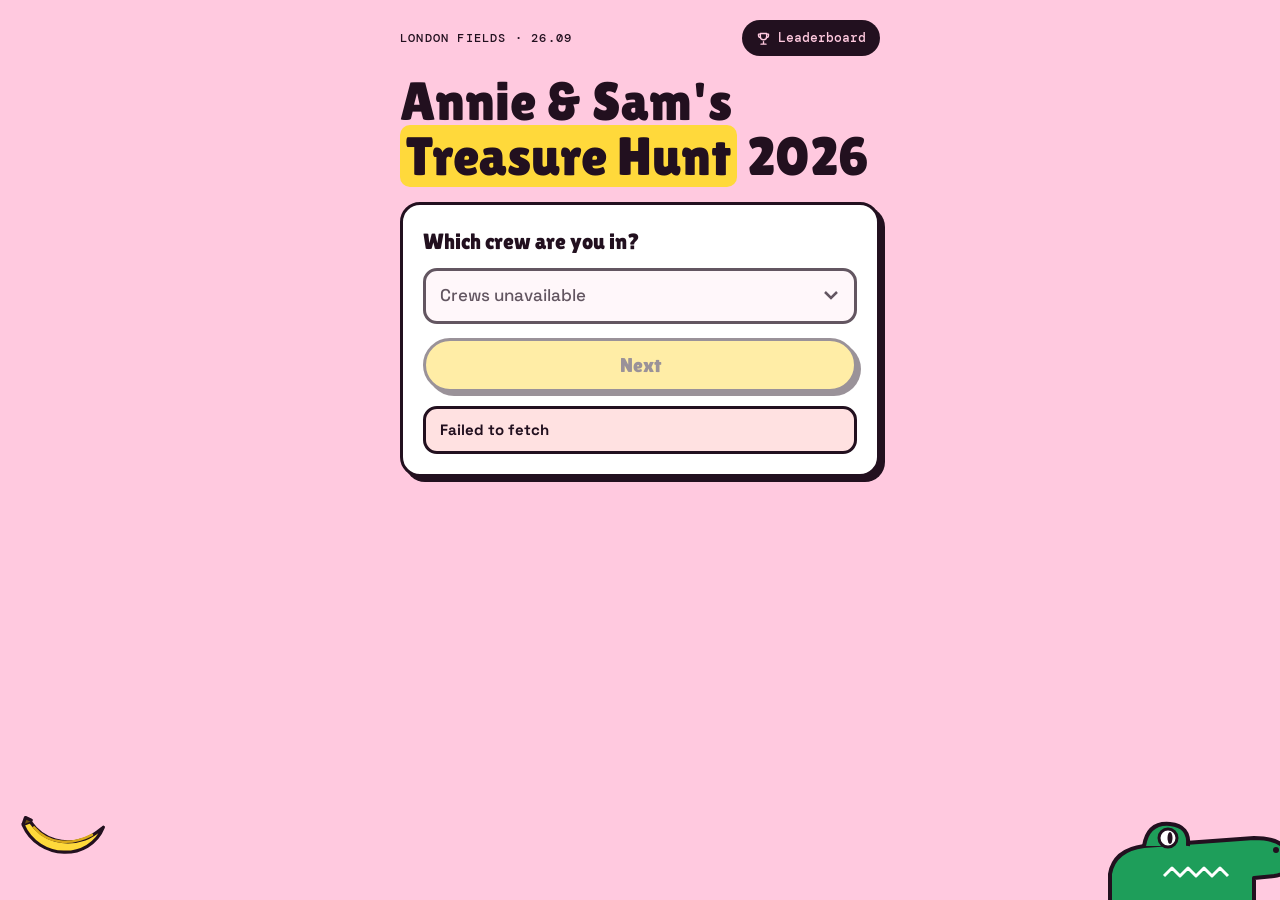
<file: docs/index.html>
<!doctype html>
<html lang="en">
<head>
<meta charset="utf-8">
<meta name="viewport" content="width=device-width, initial-scale=1, viewport-fit=cover">
<meta name="theme-color" content="#ffc9df">
<meta name="robots" content="noindex">
<link rel="preconnect" href="https://fonts.googleapis.com">
<link rel="preconnect" href="https://fonts.gstatic.com" crossorigin>
<link rel="stylesheet" href="https://fonts.googleapis.com/css2?family=Lilita+One&family=Space+Grotesk:wght@400;500;700&family=DM+Mono:wght@400;500&display=swap">
<link rel="stylesheet" href="assets/style.css?v=2">
<title>Annie &amp; Sam's Treasure Hunt 2026</title>
</head>
<body>
<div class="page">
<svg class="sticker banana" viewBox="0 0 150 108" fill="none" aria-hidden="true" style="left: 18px; bottom: 26px; transform: rotate(-12deg);"><path d="M14 18 C 26 78, 104 96, 136 48 C 128 52, 118 58, 104 60 C 72 64, 40 50, 26 16 Z" fill="#FFD93B" stroke="#22101F" stroke-width="5" stroke-linejoin="round"/><path d="M30 26 C 46 56, 80 66, 116 56" stroke="#D9A91A" stroke-width="4" stroke-linecap="round"/><path d="M14 18 L20 8 L28 14 L26 16" fill="#6B4E12" stroke="#22101F" stroke-width="5" stroke-linejoin="round"/></svg>
<svg class="sticker croc" viewBox="0 0 190 92" fill="none" aria-hidden="true"><path d="M6 92 L6 58 Q 10 34 40 30 L150 22 Q 184 22 186 44 Q 186 58 170 60 L150 62 L150 92 Z" fill="#1E9E5A" stroke="#22101F" stroke-width="4" stroke-linejoin="round"/><path d="M40 30 Q 44 6 66 8 Q 86 10 84 30" fill="#1E9E5A" stroke="#22101F" stroke-width="4"/><circle cx="64" cy="22" r="9" fill="#FFFFFF" stroke="#22101F" stroke-width="3"/><ellipse cx="66" cy="22" rx="2.5" ry="6" fill="#22101F"/><path d="M60 60 l8 -8 l8 8 l8 -8 l8 8 l8 -8 l8 8 l8 -8 l8 8" stroke="#FFFFFF" stroke-width="3" stroke-linejoin="round"/><circle cx="172" cy="34" r="3" fill="#22101F"/></svg>
<main class="wrap">
  <div class="topbar">
    <span class="brand">London Fields · 26.09</span>
    <a class="pill" href="leaderboard.html"><svg width="15" height="15" viewBox="0 0 24 24" fill="none" stroke="currentColor" stroke-width="2.2" stroke-linecap="round" stroke-linejoin="round" aria-hidden="true"><path d="M8 21h8M12 17v4M7 4h10v5a5 5 0 0 1-10 0z"/><path d="M17 5h3v2a3 3 0 0 1-3 3M7 5H4v2a3 3 0 0 0 3 3"/></svg>Leaderboard</a>
  </div>

  <h1 class="title">Annie &amp; Sam's <span class="hl">Treasure Hunt</span> 2026</h1>

  <!-- Step 1: pick a crew -->
  <section class="card" id="step-pick">
    <label class="field" for="team">Which crew are you in?
      <select id="team" disabled>
        <option value="">Loading crews…</option>
      </select>
    </label>
    <button class="btn" id="next" disabled>Next</button>
    <p class="notice bad" id="msg" role="status" aria-live="polite"></p>
  </section>

  <!-- Step 2: confirm + banana hat -->
  <section class="card hidden" id="step-confirm" aria-live="polite">
    <p class="dim" style="font-weight: 500;">You're joining</p>
    <h2 id="confirm-team" style="font-size: 32px;"></h2>
    <label class="check" for="hat">
      <input type="checkbox" id="hat">
      <span id="hat-label">Our captain is wearing the banana hat.</span>
    </label>
    <div class="btn-row">
      <button class="btn pink" id="start" disabled>Start hunting</button>
      <button class="btn secondary" id="back" type="button">Wrong crew, go back</button>
    </div>
    <p class="dim" id="switch-note" style="font-size: 14px;"></p>
    <p class="notice bad" id="msg2" role="status" aria-live="polite"></p>
  </section>
</main>
</div>

<script src="assets/config.js?v=2"></script>
<script src="assets/app.js?v=2"></script>
<script>
(async function () {
  const $ = function (id) { return document.getElementById(id); };
  const select = $('team');
  let captains = {};

  function show(node, text) { node.textContent = text || ''; }

  // Already on a crew: skip straight to the clue (or finish a pending scan).
  if (Hunt.getTeam()) {
    const code = Hunt.takePendingCode();
    location.replace(code ? 'checkin.html?c=' + encodeURIComponent(code) : 'hunt.html');
    return;
  }

  try {
    const data = await Hunt.get('teams');
    captains = data.captains || {};
    select.innerHTML = '';
    select.appendChild(Hunt.el('option', { value: '', text: 'Choose your crew' }));
    data.teams.forEach(function (t) { select.appendChild(Hunt.el('option', { value: t, text: t })); });
    select.disabled = false;
  } catch (e) {
    select.innerHTML = '<option value="">Crews unavailable</option>';
    show($('msg'), e.message);
  }

  select.addEventListener('change', function () { $('next').disabled = !select.value; });

  $('next').addEventListener('click', function () {
    const team = select.value;
    if (!team) return;
    $('confirm-team').textContent = team;
    const cap = captains[team];
    $('hat-label').textContent = cap ? cap + ' is wearing the banana hat.' : 'Our captain is wearing the banana hat.';
    $('hat').checked = false;
    $('start').disabled = true;
    const left = Hunt.switchesLeft();
    $('switch-note').textContent = left > 0
      ? 'Choose carefully. You can switch crews once.'
      : "You've used your one switch. This one's final.";
    $('step-pick').classList.add('hidden');
    $('step-confirm').classList.remove('hidden');
    $('hat').focus();
  });

  $('hat').addEventListener('change', function () { $('start').disabled = !$('hat').checked; });

  $('back').addEventListener('click', function () {
    $('step-confirm').classList.add('hidden');
    $('step-pick').classList.remove('hidden');
    show($('msg2'), '');
    select.focus();
  });

  $('start').addEventListener('click', async function () {
    const team = select.value;
    const btn = $('start');
    btn.disabled = true;
    btn.textContent = 'Starting…';
    show($('msg2'), '');
    try {
      await Hunt.post('join', { team: team });
      Hunt.setTeam(team);
      const code = Hunt.takePendingCode();
      location.replace(code ? 'checkin.html?c=' + encodeURIComponent(code) : 'hunt.html');
    } catch (e) {
      show($('msg2'), e.message);
      btn.disabled = !$('hat').checked;
      btn.textContent = 'Start hunting';
    }
  });
})();
</script>
</body>
</html>
</file>
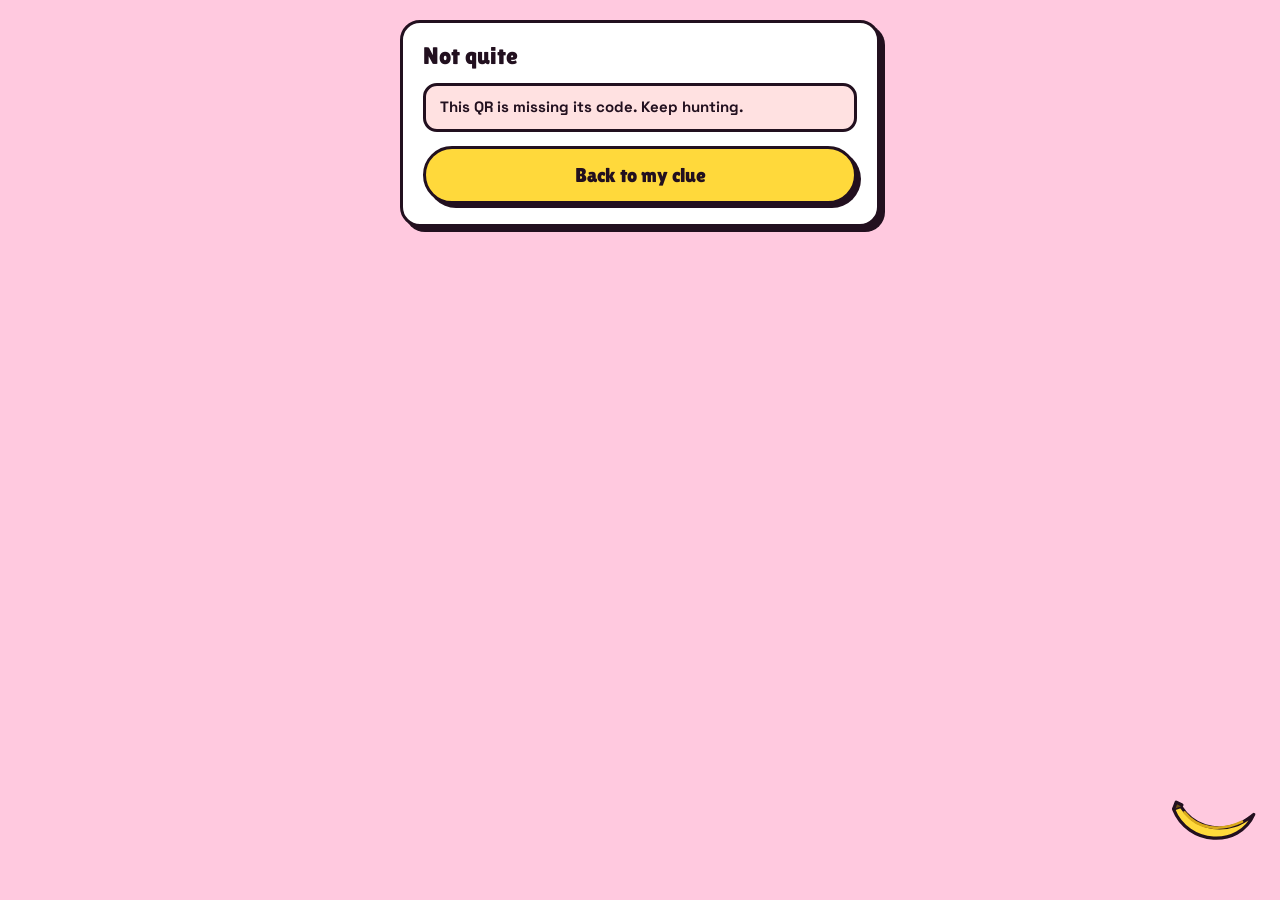
<file: docs/checkin.html>
<!doctype html>
<html lang="en">
<head>
<meta charset="utf-8">
<meta name="viewport" content="width=device-width, initial-scale=1, viewport-fit=cover">
<meta name="theme-color" content="#ffc9df">
<meta name="robots" content="noindex">
<link rel="preconnect" href="https://fonts.googleapis.com">
<link rel="preconnect" href="https://fonts.gstatic.com" crossorigin>
<link rel="stylesheet" href="https://fonts.googleapis.com/css2?family=Lilita+One&family=Space+Grotesk:wght@400;500;700&family=DM+Mono:wght@400;500&display=swap">
<link rel="stylesheet" href="assets/style.css?v=2">
<title>Checking in…</title>
</head>
<body>
<div class="page">
<svg class="sticker banana" viewBox="0 0 150 108" fill="none" aria-hidden="true" style="right: 16px; bottom: 40px; transform: rotate(-10deg);"><path d="M14 18 C 26 78, 104 96, 136 48 C 128 52, 118 58, 104 60 C 72 64, 40 50, 26 16 Z" fill="#FFD93B" stroke="#22101F" stroke-width="5" stroke-linejoin="round"/><path d="M30 26 C 46 56, 80 66, 116 56" stroke="#D9A91A" stroke-width="4" stroke-linecap="round"/><path d="M14 18 L20 8 L28 14 L26 16" fill="#6B4E12" stroke="#22101F" stroke-width="5" stroke-linejoin="round"/></svg>
<main class="wrap">
  <section class="card" id="card" aria-live="polite">
    <div class="waiting"><span class="spinner"></span><span>Checking your find…</span></div>
  </section>
</main>
</div>

<script src="assets/config.js?v=2"></script>
<script src="assets/app.js?v=2"></script>
<script>
(async function () {
  const code = new URLSearchParams(location.search).get('c') || '';
  const card = document.getElementById('card');
  const el = Hunt.el;

  function fail(text) {
    card.innerHTML = '';
    card.appendChild(el('h2', { text: 'Not quite' }));
    card.appendChild(el('p', { class: 'notice bad', text: text }));
    card.appendChild(el('a', { class: 'btn', href: 'hunt.html', text: 'Back to my clue' }));
  }

  if (!code) return fail('This QR is missing its code. Keep hunting.');

  // No crew on this phone yet: remember the scan, join first, then come back.
  if (!Hunt.getTeam()) {
    Hunt.setPendingCode(code);
    location.replace('index.html');
    return;
  }

  try {
    const s = await Hunt.post('checkin', { team: Hunt.getTeam(), code: code });
    Hunt.setFlash(s.message || 'Checked in.', 'ok');
    location.replace('hunt.html');
  } catch (e) {
    fail(e.message);
  }
})();
</script>
</body>
</html>
</file>
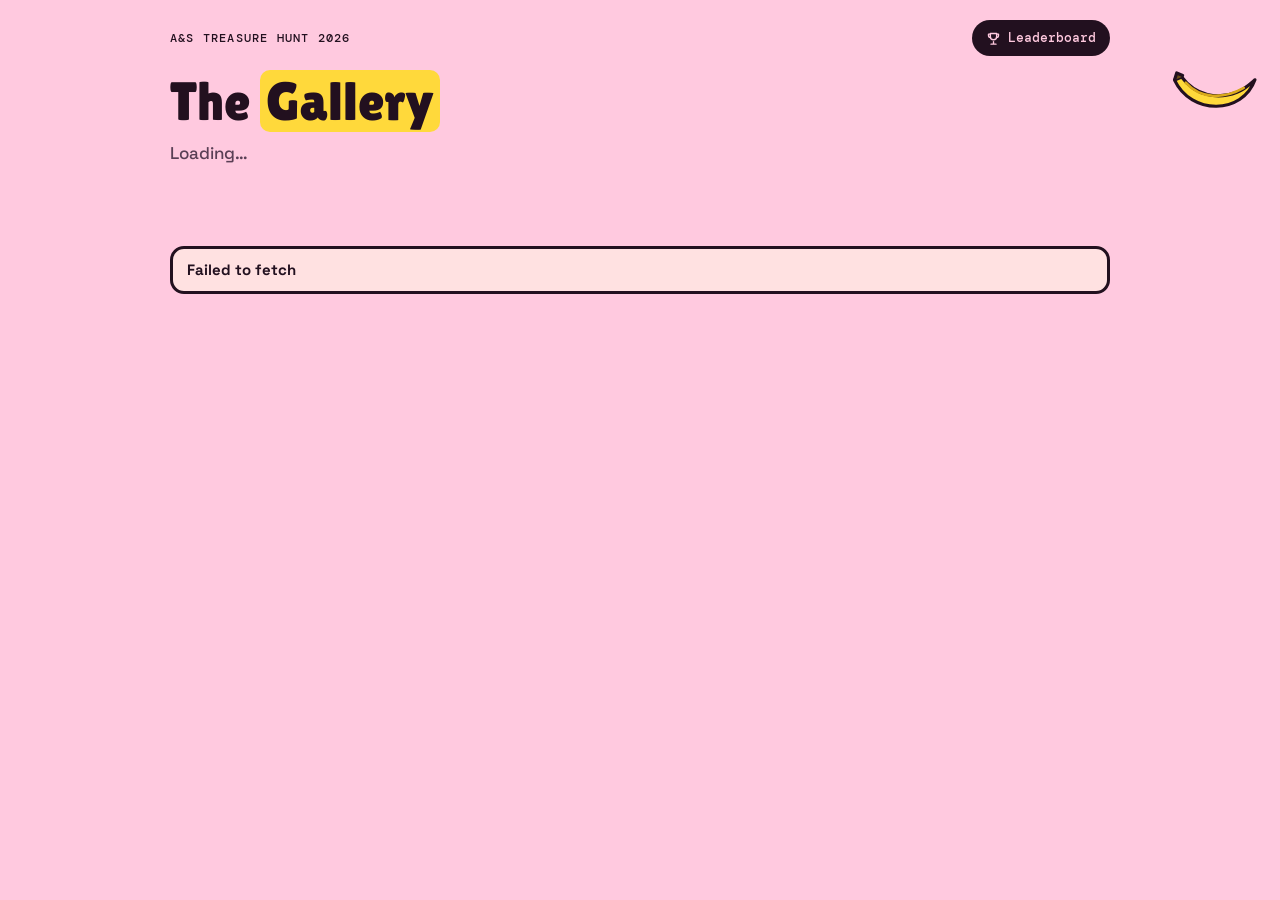
<file: docs/gallery.html>
<!doctype html>
<html lang="en">
<head>
<meta charset="utf-8">
<meta name="viewport" content="width=device-width, initial-scale=1, viewport-fit=cover">
<meta name="theme-color" content="#ffc9df">
<meta name="robots" content="noindex">
<link rel="preconnect" href="https://fonts.googleapis.com">
<link rel="preconnect" href="https://fonts.gstatic.com" crossorigin>
<link rel="stylesheet" href="https://fonts.googleapis.com/css2?family=Lilita+One&family=Space+Grotesk:wght@400;500;700&family=DM+Mono:wght@400;500&display=swap">
<link rel="stylesheet" href="assets/style.css?v=2">
<title>Treasure Hunt Gallery</title>
<style>
  .chips { display: flex; gap: 8px; overflow-x: auto; padding: 2px 2px 8px; scrollbar-width: none; }
  .chip { flex: 0 0 auto; font: inherit; font-size: 14px; font-weight: 700; color: var(--ink); background: #fff;
    border: var(--line); border-radius: 999px; padding: 8px 14px; min-height: 40px; cursor: pointer; white-space: nowrap; }
  .chip[aria-pressed="true"] { background: var(--ink); color: var(--bg); }
  .grid { list-style: none; margin: 0; padding: 0; display: grid; grid-template-columns: repeat(2, minmax(0, 1fr)); gap: 14px; }
  @media (min-width: 700px) { .wrap.wide { max-width: 980px; } .grid { grid-template-columns: repeat(4, minmax(0, 1fr)); } }
  .tile { background: #fff; border: var(--line); border-radius: 16px; box-shadow: var(--shadow-sm); padding: 8px; display: flex; flex-direction: column; gap: 6px; }
  .tile button.media { position: relative; display: block; width: 100%; padding: 0; border: 2px solid var(--ink); border-radius: 10px; overflow: hidden; cursor: pointer;
    aspect-ratio: 1 / 1; background: repeating-linear-gradient(45deg, #fff4f9 0 10px, #ffe3ef 10px 20px); }
  .tile img { width: 100%; height: 100%; object-fit: cover; display: block; }
  .play { position: absolute; inset: 0; margin: auto; width: 52px; height: 52px; border-radius: 50%; background: var(--pink); border: var(--line);
    display: flex; align-items: center; justify-content: center; }
  .tile .meta { display: flex; flex-direction: column; gap: 0; padding: 0 2px 2px; }
  .tile .meta strong { font-family: var(--display); font-weight: 400; font-size: 16px; line-height: 1.15; }
  .tile .meta span { font-size: 12px; color: var(--ink-soft); font-weight: 500; }
  .tag { align-self: flex-start; font-family: var(--mono); font-size: 11px; background: var(--banana); border: 2px solid var(--ink); border-radius: 999px; padding: 1px 8px; }
  dialog { border: var(--line); border-radius: 18px; box-shadow: var(--shadow); padding: 12px; width: min(92vw, 720px); background: #fff; color: var(--ink); }
  dialog::backdrop { background: rgba(34, 16, 31, 0.7); }
  dialog .frame { width: 100%; aspect-ratio: 9 / 16; max-height: 72vh; border: 2px solid var(--ink); border-radius: 10px; display: block; background: #000; }
  dialog img.frame { aspect-ratio: auto; object-fit: contain; background: #fff4f9; }
  dialog .bar-top { display: flex; justify-content: space-between; align-items: center; gap: 10px; margin-bottom: 10px; }
  dialog .bar-top strong { font-family: var(--display); font-weight: 400; font-size: 20px; }
  .close { font: inherit; font-weight: 700; background: #fff; border: var(--line); border-radius: 999px; padding: 6px 14px; min-height: 40px; cursor: pointer; }
</style>
</head>
<body>
<div class="page">
<svg class="sticker banana" viewBox="0 0 150 108" fill="none" aria-hidden="true" style="right: 14px; top: 58px; transform: rotate(-14deg);"><path d="M14 18 C 26 78, 104 96, 136 48 C 128 52, 118 58, 104 60 C 72 64, 40 50, 26 16 Z" fill="#FFD93B" stroke="#22101F" stroke-width="5" stroke-linejoin="round"/><path d="M30 26 C 46 56, 80 66, 116 56" stroke="#D9A91A" stroke-width="4" stroke-linecap="round"/><path d="M14 18 L20 8 L28 14 L26 16" fill="#6B4E12" stroke="#22101F" stroke-width="5" stroke-linejoin="round"/></svg>
<main class="wrap wide">
  <div class="topbar">
    <span class="brand">A&amp;S Treasure Hunt 2026</span>
    <a class="pill" href="leaderboard.html"><svg width="15" height="15" viewBox="0 0 24 24" fill="none" stroke="currentColor" stroke-width="2.2" stroke-linecap="round" stroke-linejoin="round" aria-hidden="true"><path d="M8 21h8M12 17v4M7 4h10v5a5 5 0 0 1-10 0z"/><path d="M17 5h3v2a3 3 0 0 1-3 3M7 5H4v2a3 3 0 0 0 3 3"/></svg>Leaderboard</a>
  </div>

  <h1 class="title">The <span class="hl">Gallery</span></h1>
  <p class="dim" id="count" style="margin: -6px 0 0; font-weight: 500;">Loading…</p>

  <div class="chips" id="chips" role="group" aria-label="Filter"></div>

  <ul class="grid" id="grid" aria-live="polite"></ul>
  <p class="notice bad" id="msg" role="status"></p>
</main>
</div>

<dialog id="viewer" aria-labelledby="viewer-title">
  <div class="bar-top">
    <strong id="viewer-title"></strong>
    <button class="close" id="close" type="button">Close</button>
  </div>
  <div id="viewer-body"></div>
</dialog>

<script src="assets/config.js?v=2"></script>
<script src="assets/app.js?v=2"></script>
<script>
(function () {
  const $ = function (id) { return document.getElementById(id); };
  const el = Hunt.el;
  let items = [];
  let filter = 'All';
  let timer = null;

  const thumb = function (id, w) { return 'https://drive.google.com/thumbnail?id=' + encodeURIComponent(id) + '&sz=w' + (w || 600); };
  const preview = function (id) { return 'https://drive.google.com/file/d/' + encodeURIComponent(id) + '/preview'; };
  const timeOf = function (iso) { return iso ? new Date(iso).toLocaleTimeString([], { hour: '2-digit', minute: '2-digit' }) : ''; };

  function renderChips() {
    const teams = Array.from(new Set(items.map(function (i) { return i.team; }))).sort();
    const options = ['All', 'Crew selfies', 'Videos', 'Photos'].concat(teams);
    if (options.indexOf(filter) === -1) filter = 'All';
    const chips = $('chips');
    chips.innerHTML = '';
    options.forEach(function (o) {
      chips.appendChild(el('button', { class: 'chip', type: 'button', 'aria-pressed': String(o === filter), text: o,
        onclick: function () { filter = o; renderChips(); renderGrid(); } }));
    });
  }

  function visible() {
    return items.filter(function (i) {
      if (filter === 'All') return true;
      if (filter === 'Crew selfies') return i.kind === 'selfie';
      if (filter === 'Videos') return i.kind === 'video';
      if (filter === 'Photos') return i.kind === 'photo';
      return i.team === filter;
    });
  }

  function renderGrid() {
    const list = visible();
    $('count').textContent = items.length
      ? items.length + (items.length === 1 ? ' upload' : ' uploads') + ' so far. Updates by itself.'
      : 'Nothing yet. Photos and videos appear here as crews send them.';
    const grid = $('grid');
    grid.innerHTML = '';
    list.forEach(function (i) {
      const img = el('img', { src: thumb(i.id), alt: i.label + ' by ' + i.team, loading: 'lazy' });
      img.addEventListener('error', function () { img.remove(); });
      const kids = [img];
      if (i.kind === 'video') {
        kids.push(el('span', { class: 'play', 'aria-hidden': 'true' }, [svgPlay()]));
      }
      grid.appendChild(el('li', { class: 'tile' }, [
        el('button', { class: 'media', type: 'button', 'aria-label': 'Open ' + i.label + ' by ' + i.team, onclick: function () { open(i); } }, kids),
        el('div', { class: 'meta' }, [el('strong', { text: i.team }), el('span', { text: i.label + ' · ' + timeOf(i.time) })]),
        i.kind === 'selfie' ? el('span', { class: 'tag', text: 'FINISH' }) : null
      ]));
    });
  }

  function svgPlay() {
    const ns = 'http://www.w3.org/2000/svg';
    const svg = document.createElementNS(ns, 'svg');
    svg.setAttribute('width', '20'); svg.setAttribute('height', '20'); svg.setAttribute('viewBox', '0 0 20 20');
    const p = document.createElementNS(ns, 'path');
    p.setAttribute('d', 'M6 3 L17 10 L6 17 Z'); p.setAttribute('fill', '#22101F');
    svg.appendChild(p);
    return svg;
  }

  function open(i) {
    $('viewer-title').textContent = i.team + ' · ' + i.label;
    const body = $('viewer-body');
    body.innerHTML = '';
    if (i.kind === 'video') {
      body.appendChild(el('iframe', { class: 'frame', src: preview(i.id), allow: 'autoplay; fullscreen', allowfullscreen: true, title: i.label + ' by ' + i.team }));
    } else {
      body.appendChild(el('img', { class: 'frame', src: thumb(i.id, 1600), alt: i.label + ' by ' + i.team }));
    }
    $('viewer').showModal();
  }

  $('close').addEventListener('click', function () { $('viewer').close(); });
  $('viewer').addEventListener('close', function () { $('viewer-body').innerHTML = ''; });
  $('viewer').addEventListener('click', function (e) { if (e.target === $('viewer')) $('viewer').close(); });

  async function load() {
    try {
      const d = await Hunt.get('gallery');
      $('msg').textContent = '';
      const changed = JSON.stringify(d.items) !== JSON.stringify(items);
      items = d.items;
      if (changed) { renderChips(); renderGrid(); }
    } catch (e) {
      $('msg').textContent = e.message;
    }
    clearTimeout(timer);
    timer = setTimeout(load, 30000);
  }

  document.addEventListener('visibilitychange', function () { if (!document.hidden) load(); });
  load();
})();
</script>
</body>
</html>
</file>
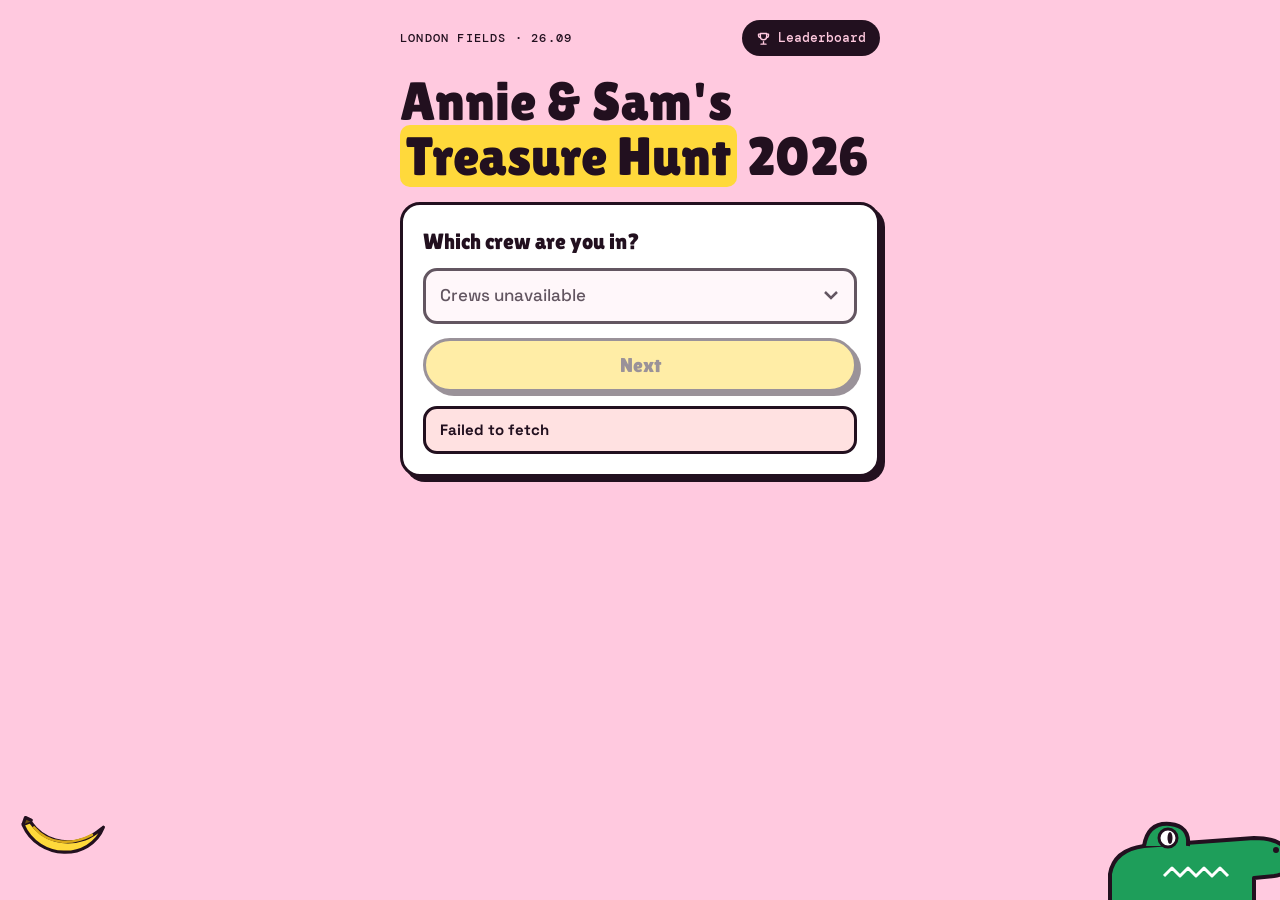
<file: docs/hunt.html>
<!doctype html>
<html lang="en">
<head>
<meta charset="utf-8">
<meta name="viewport" content="width=device-width, initial-scale=1, viewport-fit=cover">
<meta name="theme-color" content="#ffc9df">
<meta name="robots" content="noindex">
<link rel="preconnect" href="https://fonts.googleapis.com">
<link rel="preconnect" href="https://fonts.gstatic.com" crossorigin>
<link rel="stylesheet" href="https://fonts.googleapis.com/css2?family=Lilita+One&family=Space+Grotesk:wght@400;500;700&family=DM+Mono:wght@400;500&display=swap">
<link rel="stylesheet" href="assets/style.css?v=2">
<title>Your clue</title>
</head>
<body>
<div class="page">
<svg class="sticker banana" viewBox="0 0 150 108" fill="none" aria-hidden="true" style="right: -20px; bottom: 30px; transform: rotate(24deg);"><path d="M14 18 C 26 78, 104 96, 136 48 C 128 52, 118 58, 104 60 C 72 64, 40 50, 26 16 Z" fill="#FFD93B" stroke="#22101F" stroke-width="5" stroke-linejoin="round"/><path d="M30 26 C 46 56, 80 66, 116 56" stroke="#D9A91A" stroke-width="4" stroke-linecap="round"/><path d="M14 18 L20 8 L28 14 L26 16" fill="#6B4E12" stroke="#22101F" stroke-width="5" stroke-linejoin="round"/></svg>
<main class="wrap">
  <div class="topbar">
    <span class="brand">A&amp;S Treasure Hunt 2026</span>
    <a class="pill" href="leaderboard.html"><svg width="15" height="15" viewBox="0 0 24 24" fill="none" stroke="currentColor" stroke-width="2.2" stroke-linecap="round" stroke-linejoin="round" aria-hidden="true"><path d="M8 21h8M12 17v4M7 4h10v5a5 5 0 0 1-10 0z"/><path d="M17 5h3v2a3 3 0 0 1-3 3M7 5H4v2a3 3 0 0 0 3 3"/></svg>Leaderboard</a>
  </div>

  <div class="team-line">
    <span class="team" id="team-name"></span>
    <span class="pill" id="count"></span>
  </div>
  <div class="dots" id="dots" role="img"></div>

  <p class="notice" id="flash" role="status" aria-live="polite"></p>

  <div id="view" aria-live="polite" style="display: flex; flex-direction: column; gap: 18px;">
    <section class="card"><div class="waiting"><span class="spinner"></span><span>Loading your clue…</span></div></section>
  </div>

  <button class="footer-link hidden" id="switch" type="button">Wrong crew? Switch (once only)</button>
</main>
</div>

<script src="assets/config.js?v=2"></script>
<script src="assets/app.js?v=2"></script>
<script>
(function () {
  const team = Hunt.getTeam();
  if (!team) { location.replace('index.html'); return; }

  const $ = function (id) { return document.getElementById(id); };
  const el = Hunt.el;
  const view = $('view');
  const flash = $('flash');
  let state = null;
  let timer = null;
  let busy = false;
  let lastKey = '';

  $('team-name').textContent = team;
  if (Hunt.switchesLeft() > 0) $('switch').classList.remove('hidden');

  const f = Hunt.takeFlash();
  if (f) showFlash(f.msg, f.kind);

  function showFlash(text, kind) {
    flash.textContent = text || '';
    flash.className = 'notice ' + (kind || 'ok');
  }

  function schedule() {
    clearTimeout(timer);
    if (state && state.finished) return;
    const pending = state && state.status === 'Pending';
    timer = setTimeout(refresh, pending ? Hunt.cfg.POLL_PENDING_MS : Hunt.cfg.POLL_IDLE_MS);
  }

  async function refresh() {
    if (document.hidden) { schedule(); return; }
    try {
      const s = await Hunt.get('state', { team: team });
      if (s.status === 'Waiting') {
        await Hunt.post('join', { team: team });
        return refresh();
      }
      if (state && state.status === 'Pending' && s.index !== state.index) showFlash('Approved. Here is your next clue.', 'ok');
      if (state && !state.finished && s.finished) showFlash('Selfie approved. You are officially home.', 'ok');
      state = s;
      render();
    } catch (e) {
      if (!state) {
        view.innerHTML = '';
        view.appendChild(el('section', { class: 'card' }, [el('p', { class: 'notice bad', text: e.message })]));
      } else {
        showFlash('Connection wobble. Retrying…', 'bad');
      }
    }
    schedule();
  }

  function render() {
    const s = state;
    Hunt.renderDots($('dots'), s.index, s.total, s.finished || !!s.finishedAt);
    $('count').textContent = s.finished ? 'FINISHED' : 'STOP ' + (s.index + 1) + '/' + s.total;

    const key = [s.index, s.status, s.finished, s.rejectionNote || '', s.selfieUrl || ''].join('|');
    if (key === lastKey || busy) return;
    const isNew = lastKey !== '';
    lastKey = key;
    view.innerHTML = '';

    // Finish line: finished, or selfie sent and waiting / rejected. No switching after this.
    if (s.finished || s.finishedAt) { $('switch').classList.add('hidden'); renderFinish(s, isNew); return; }

    const stop = s.stop;
    const card = el('section', { class: 'card' + (isNew ? ' reveal' : '') });
    view.appendChild(card);
    card.appendChild(el('h2', { text: stop.isFinal ? 'Last stop' : 'Your clue' }));
    card.appendChild(el('p', { class: 'clue', text: stop.clue }));

    if (stop.needsScan) card.appendChild(el('p', { class: 'dim', style: 'font-weight: 500;', text: 'Found it? Open your camera and scan the QR.' }));

    if (stop.task) {
      const t = el('div', { class: 'task' });
      if (stop.type === 'end') t.appendChild(el('strong', { text: 'Final task' }));
      t.appendChild(document.createTextNode(stop.task));
      card.appendChild(t);
    }

    if (s.status === 'Pending') {
      card.appendChild(el('div', { class: 'waiting' }, [el('span', { class: 'spinner' }),
        el('span', { text: 'Sent. Waiting for the judges. Your next clue appears here the moment it is approved.' })]));
      return;
    }
    if (s.status === 'Rejected') {
      card.appendChild(el('p', { class: 'notice bad', text: s.rejectionNote ? 'Rejected: ' + s.rejectionNote : 'Rejected. The judges want another go.' }));
    }
    if (stop.canUpload) card.appendChild(uploadWidget(stop.type));
  }

  function renderFinish(s, isNew) {
    const polaroid = el('div', { class: 'polaroid' + (isNew ? ' reveal' : '') });
    if (s.selfieUrl) {
      const img = el('img', { class: 'photo', src: s.selfieUrl, alt: team + ' crew selfie' });
      img.addEventListener('error', function () { img.removeAttribute('src'); });
      polaroid.appendChild(img);
    } else {
      polaroid.appendChild(el('div', { class: 'photo', role: 'img', 'aria-label': 'Crew selfie' }));
    }
    polaroid.appendChild(el('div', { class: 'caption' }, [el('strong', { text: team }), el('span', { text: 'The Perseverance' })]));
    view.appendChild(polaroid);

    view.appendChild(el('div', { class: 'stats' }, [
      el('div', { class: 'stat' }, [el('span', { class: 'label', text: 'Place' }), el('span', { class: 'big', text: s.place ? Hunt.ordinal(s.place) : '–' })]),
      el('div', { class: 'stat' }, [el('span', { class: 'label', text: 'Clock stopped' }), el('span', { class: 'time', text: Hunt.fmtClock(s.elapsedMs) })])
    ]));

    if (s.finished) {
      view.appendChild(el('p', { class: 'notice ok', text: s.place === 1 ? 'First crew home. Drinks are on the losers.' : 'Crew home. Get to the bar.' }));
      return;
    }
    if (s.status === 'Rejected') {
      const card = el('section', { class: 'card' });
      card.appendChild(el('p', { class: 'notice bad', text: (s.rejectionNote ? 'Retake: ' + s.rejectionNote : 'Retake needed.') + ' Your time stands.' }));
      card.appendChild(uploadWidget('end'));
      view.appendChild(card);
      return;
    }
    view.appendChild(el('p', { class: 'notice soft' }, [el('span', { class: 'waiting' }, [el('span', { class: 'spinner' }), el('span', { text: 'Judges are checking your selfie. Get to the bar.' })])]));
  }

  function uploadWidget(type) {
    const box = el('div', { class: 'btn-row' });
    const status = el('p', { class: 'notice', role: 'status' });
    const isVideo = type === 'video';
    const accept = isVideo ? 'video/*' : 'image/*';
    const primary = type === 'end' ? 'Take crew selfie' : (isVideo ? 'Record video' : 'Take photo');
    const note = type === 'end' ? null : (isVideo ? 'Film it and send it here. Keep it under 30 seconds.' : 'Snap it and send it here.');

    function picker(label, capture, cls) {
      const input = el('input', { type: 'file', accept: accept, capture: capture || false, class: 'visually-hidden', 'aria-hidden': 'true', tabindex: '-1' });
      const btn = el('button', { class: cls, type: 'button', text: label, onclick: function () { input.click(); } });
      input.addEventListener('change', function () { if (input.files && input.files[0]) send(input.files[0]); input.value = ''; });
      box.appendChild(btn);
      box.appendChild(input);
    }

    async function send(file) {
      busy = true;
      box.querySelectorAll('button').forEach(function (b) { b.disabled = true; });
      status.className = 'notice';
      status.textContent = 'Uploading… keep this page open.';
      try {
        const payload = await Hunt.prepareUpload(file, isVideo ? 'video' : 'photo');
        const s = await Hunt.post('upload', Object.assign({ team: team }, payload));
        busy = false;
        if (s.message) showFlash(s.message, 'ok');
        state = s;
        lastKey = '';
        render();
        schedule();
      } catch (e) {
        busy = false;
        status.className = 'notice bad';
        status.textContent = e.message;
        box.querySelectorAll('button').forEach(function (b) { b.disabled = false; });
      }
    }

    if (note) box.appendChild(el('p', { class: 'dim', style: 'font-size: 14px;', text: note }));
    picker(primary, type === 'end' ? 'user' : 'environment', 'btn pink');
    picker('Choose from library', null, 'btn secondary');
    box.appendChild(status);
    return box;
  }

  $('switch').addEventListener('click', function () {
    if (confirm('Switch crews? You can only do this once. ' + team + ' keeps its progress.')) {
      Hunt.useSwitch();
      Hunt.clearTeam();
      location.replace('index.html');
    }
  });

  document.addEventListener('visibilitychange', function () { if (!document.hidden) refresh(); });
  refresh();
})();
</script>
</body>
</html>
</file>
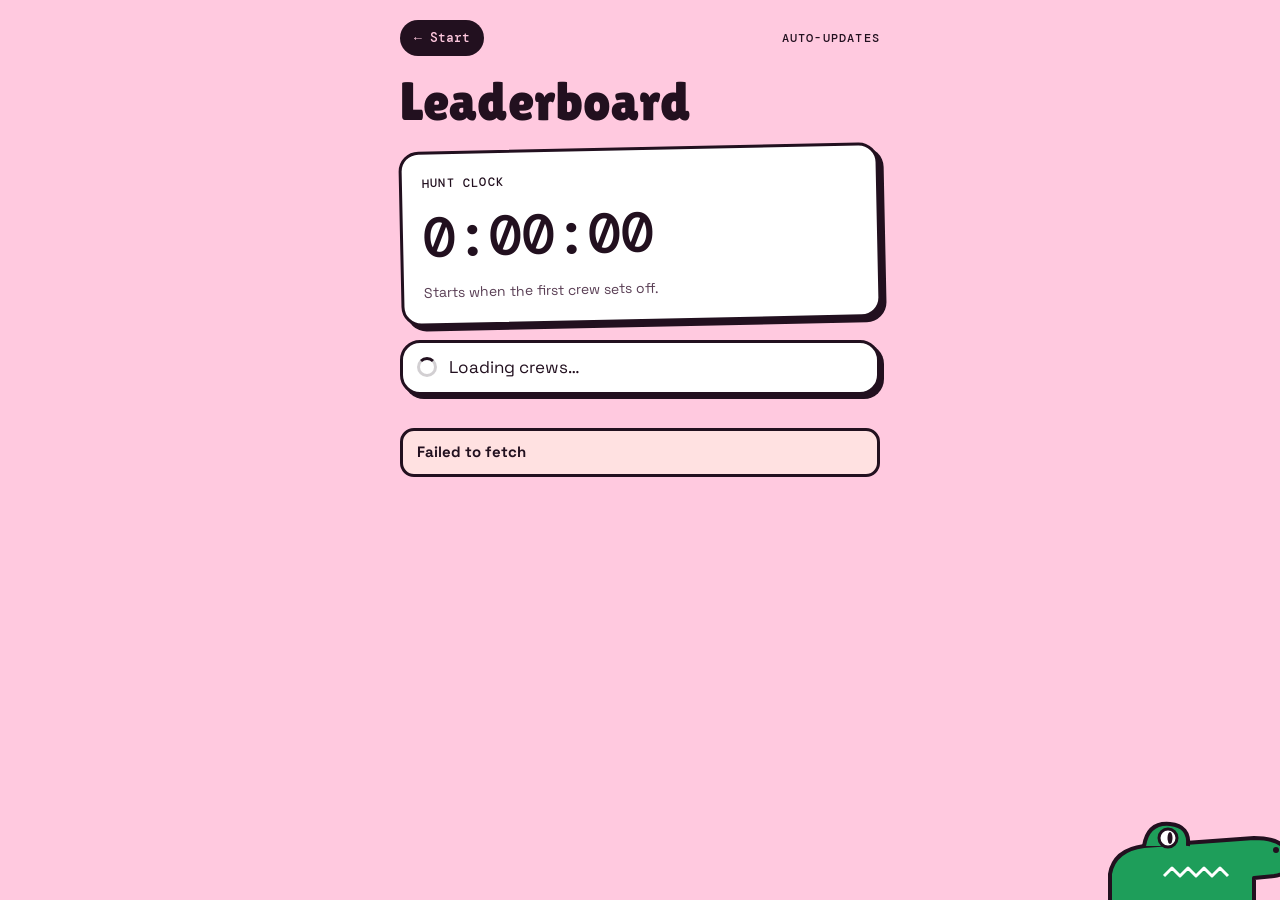
<file: docs/leaderboard.html>
<!doctype html>
<html lang="en">
<head>
<meta charset="utf-8">
<meta name="viewport" content="width=device-width, initial-scale=1, viewport-fit=cover">
<meta name="theme-color" content="#ffc9df">
<meta name="robots" content="noindex">
<link rel="preconnect" href="https://fonts.googleapis.com">
<link rel="preconnect" href="https://fonts.gstatic.com" crossorigin>
<link rel="stylesheet" href="https://fonts.googleapis.com/css2?family=Lilita+One&family=Space+Grotesk:wght@400;500;700&family=DM+Mono:wght@400;500&display=swap">
<link rel="stylesheet" href="assets/style.css?v=2">
<title>Leaderboard</title>
</head>
<body>
<div class="page">
<svg class="sticker croc" viewBox="0 0 190 92" fill="none" aria-hidden="true"><path d="M6 92 L6 58 Q 10 34 40 30 L150 22 Q 184 22 186 44 Q 186 58 170 60 L150 62 L150 92 Z" fill="#1E9E5A" stroke="#22101F" stroke-width="4" stroke-linejoin="round"/><path d="M40 30 Q 44 6 66 8 Q 86 10 84 30" fill="#1E9E5A" stroke="#22101F" stroke-width="4"/><circle cx="64" cy="22" r="9" fill="#FFFFFF" stroke="#22101F" stroke-width="3"/><ellipse cx="66" cy="22" rx="2.5" ry="6" fill="#22101F"/><path d="M60 60 l8 -8 l8 8 l8 -8 l8 8 l8 -8 l8 8 l8 -8 l8 8" stroke="#FFFFFF" stroke-width="3" stroke-linejoin="round"/><circle cx="172" cy="34" r="3" fill="#22101F"/></svg>
<main class="wrap">
  <div class="topbar">
    <a class="pill" id="back" href="hunt.html">&larr; Back to my clue</a>
    <span class="brand">Auto-updates</span>
  </div>

  <h1 class="title">Leaderboard</h1>

  <section class="card tilt" aria-labelledby="clock-label">
    <span class="brand" id="clock-label">Hunt clock</span>
    <span class="clock" id="clock" role="timer" aria-live="off">0:00:00</span>
    <p class="dim" id="clock-note" style="font-size: 14px;">Starts when the first crew sets off.</p>
  </section>

  <ol class="board" id="board" aria-live="polite">
    <li class="row"><span class="spinner"></span><span>Loading crews…</span><span></span></li>
  </ol>
  <p class="notice bad" id="msg" role="status"></p>
</main>
</div>

<script src="assets/config.js?v=2"></script>
<script src="assets/app.js?v=2"></script>
<script>
(function () {
  const $ = function (id) { return document.getElementById(id); };
  const el = Hunt.el;
  const mine = Hunt.getTeam();
  if (!mine) { $('back').href = 'index.html'; $('back').innerHTML = '&larr; Start'; }
  let timer = null;

  function statusText(r) {
    if (r.finished) return Hunt.fmtClock(r.elapsedMs);
    if (r.checking) return Hunt.fmtClock(r.elapsedMs);
    if (r.status === 'Waiting') return 'Not started';
    return r.cleared + '/' + r.total;
  }
  function subText(r) {
    if (r.finished) return 'Home at the Perseverance';
    if (r.checking) return 'Selfie with the judges';
    if (r.status === 'Waiting') return 'Still at the pub';
    return r.cleared === 1 ? '1 stop cleared' : r.cleared + ' stops cleared';
  }

  async function load() {
    try {
      const d = await Hunt.get('leaderboard');
      $('msg').textContent = '';
      Hunt.runClock($('clock'), d.huntStart, d.serverNow);
      $('clock-note').textContent = d.huntStart
        ? 'Running since ' + new Date(d.huntStart).toLocaleTimeString([], { hour: '2-digit', minute: '2-digit' }) + '.'
        : 'Starts when the first crew sets off.';
      const board = $('board');
      board.innerHTML = '';
      d.teams.forEach(function (r) {
        const pct = r.total ? Math.round(100 * r.cleared / r.total) : 0;
        const bar = el('div', { class: 'bar', 'aria-hidden': 'true' }, [el('span', { style: 'width: ' + pct + '%;' })]);
        board.appendChild(el('li', { class: 'row' + (r.team === mine ? ' mine' : '') }, [
          el('span', { class: 'rank', text: String(r.rank) }),
          el('div', {}, [el('div', { class: 'name', text: r.team }), el('div', { class: 'sub', text: subText(r) }), bar]),
          el('span', { class: 'right', text: statusText(r) })
        ]));
      });
    } catch (e) {
      $('msg').textContent = e.message;
    }
    clearTimeout(timer);
    timer = setTimeout(load, 20000);
  }

  document.addEventListener('visibilitychange', function () { if (!document.hidden) load(); });
  load();
})();
</script>
</body>
</html>
</file>
<file: docs/assets/style.css>
:root {
  --bg: #ffc9df;
  --ink: #22101f;
  --ink-soft: #5a3f55;
  --card: #ffffff;
  --card-tint: #fff4f9;
  --banana: #ffd93b;
  --pink: #ff4f9a;
  --croc: #1e9e5a;
  --bad-bg: #ffe1e1;
  --radius-lg: 20px;
  --radius-sm: 14px;
  --line: 3px solid var(--ink);
  --shadow: 5px 5px 0 var(--ink);
  --shadow-sm: 4px 4px 0 var(--ink);
  --display: 'Lilita One', 'Arial Rounded MT Bold', sans-serif;
  --body: 'Space Grotesk', 'Helvetica Neue', sans-serif;
  --mono: 'DM Mono', ui-monospace, 'Courier New', monospace;
  color-scheme: light;
}

* { box-sizing: border-box; }
html, body { margin: 0; min-height: 100%; }

body {
  background: var(--bg);
  color: var(--ink);
  font-family: var(--body);
  font-size: 17px;
  line-height: 1.5;
  -webkit-font-smoothing: antialiased;
  padding: env(safe-area-inset-top, 0px) 0 env(safe-area-inset-bottom, 0px);
}

.page { position: relative; min-height: 100vh; overflow: hidden; }

.wrap {
  position: relative;
  z-index: 1;
  max-width: 520px;
  margin: 0 auto;
  padding: 20px 20px 120px;
  display: flex;
  flex-direction: column;
  gap: 18px;
}

/* Decorative stickers */
.sticker { position: absolute; pointer-events: none; z-index: 0; }
.sticker.croc { right: -14px; bottom: -8px; width: 190px; height: 92px; }
.sticker.banana { width: 96px; height: 70px; }

/* Top bar */
.topbar { display: flex; justify-content: space-between; align-items: center; gap: 12px; }
.brand { font-family: var(--mono); font-size: 12px; font-weight: 500; letter-spacing: 0.1em; text-transform: uppercase; }
.pill {
  display: inline-flex; align-items: center; gap: 7px;
  font-family: var(--mono); font-size: 13px; font-weight: 500;
  background: var(--ink); color: var(--bg);
  padding: 5px 11px; border-radius: 999px;
  text-decoration: none; white-space: nowrap;
}
a.pill { min-height: 36px; padding: 8px 14px; }
a.pill:hover { background: #3b1c36; }

h1.title {
  margin: 0;
  font-family: var(--display);
  font-weight: 400;
  font-size: clamp(40px, 12vw, 54px);
  line-height: 1.02;
}
h1.title .hl { background: var(--banana); padding: 0 6px; border-radius: 10px; box-decoration-break: clone; -webkit-box-decoration-break: clone; }

.team-line { display: flex; justify-content: space-between; align-items: center; gap: 12px; }
.team-line .team { font-family: var(--display); font-size: 28px; line-height: 1.05; }

/* Cards */
.card {
  background: var(--card);
  border: var(--line);
  border-radius: var(--radius-lg);
  box-shadow: var(--shadow);
  padding: 20px;
  display: flex;
  flex-direction: column;
  gap: 14px;
}
.card.tilt { transform: rotate(-1.2deg); }
.card h2 { margin: 0; font-family: var(--display); font-weight: 400; font-size: 24px; line-height: 1.1; }
.card p { margin: 0; }
.dim { color: var(--ink-soft); }
.hidden { display: none !important; }

.clue {
  font-family: var(--mono);
  font-size: 15px;
  line-height: 1.7;
  white-space: pre-wrap;
  margin: 0;
}

.task {
  background: var(--banana);
  border: var(--line);
  border-radius: var(--radius-sm);
  padding: 12px 14px;
  white-space: pre-wrap;
  font-weight: 500;
}
.task strong { font-family: var(--display); font-weight: 400; font-size: 19px; display: block; margin-bottom: 2px; }

/* Progress dots */
.dots { display: flex; gap: 9px; align-items: center; min-height: 20px; }
.dot { width: 14px; height: 14px; border: 2.5px solid var(--ink); border-radius: 50%; background: #fff; flex: 0 0 auto; }
.dot.done { background: var(--croc); }
.dot.current { width: 18px; height: 18px; background: var(--pink); }
.dot.final { border-radius: 4px; transform: rotate(45deg); }

/* Controls */
label.field { display: flex; flex-direction: column; gap: 10px; font-family: var(--display); font-size: 22px; }
select {
  appearance: none; -webkit-appearance: none;
  width: 100%;
  font: inherit; font-family: var(--body); font-size: 17px; font-weight: 500;
  color: var(--ink);
  background: var(--card-tint) url("data:image/svg+xml,%3Csvg xmlns='http://www.w3.org/2000/svg' width='14' height='9' viewBox='0 0 14 9'%3E%3Cpath d='M1 1l6 6 6-6' fill='none' stroke='%2322101f' stroke-width='2.5'/%3E%3C/svg%3E") no-repeat right 16px center;
  border: var(--line);
  border-radius: var(--radius-sm);
  padding: 12px 44px 12px 14px;
  min-height: 52px;
}

.check {
  display: flex; align-items: flex-start; gap: 12px;
  background: var(--card-tint);
  border: var(--line);
  border-radius: var(--radius-sm);
  padding: 14px;
  font-weight: 500;
  cursor: pointer;
}
.check input { width: 24px; height: 24px; margin: 0; accent-color: var(--croc); flex: 0 0 auto; }

.btn {
  display: inline-flex; align-items: center; justify-content: center; gap: 10px;
  width: 100%;
  font-family: var(--display); font-weight: 400; font-size: 20px;
  color: var(--ink);
  background: var(--banana);
  border: var(--line);
  border-radius: 999px;
  box-shadow: var(--shadow-sm);
  padding: 11px 20px;
  min-height: 54px;
  cursor: pointer;
  text-decoration: none;
}
.btn.pink { background: var(--pink); }
.btn.secondary {
  background: #fff;
  box-shadow: none;
  font-family: var(--body); font-weight: 700; font-size: 16px;
  min-height: 50px;
}
.btn:active { transform: translate(2px, 2px); box-shadow: 2px 2px 0 var(--ink); }
.btn.secondary:active { box-shadow: none; }
.btn[disabled] { opacity: 0.45; cursor: default; transform: none; }
.btn-row { display: flex; flex-direction: column; gap: 10px; }

:focus-visible { outline: 3px solid var(--ink); outline-offset: 3px; }

/* Messages */
.notice {
  border: var(--line);
  border-radius: var(--radius-sm);
  padding: 10px 14px;
  background: #fff;
  font-weight: 700;
  font-size: 15px;
}
.notice.ok { background: var(--croc); color: #fff; }
.notice.bad { background: var(--bad-bg); color: var(--ink); }
.notice:empty { display: none; }
.notice.soft { font-weight: 500; border-style: dashed; }

.waiting { display: flex; align-items: center; gap: 12px; font-weight: 500; }
.spinner {
  width: 20px; height: 20px; border-radius: 50%;
  border: 3px solid rgba(34, 16, 31, 0.2);
  border-top-color: var(--ink);
  animation: spin 0.9s linear infinite;
  flex: 0 0 auto;
}
@keyframes spin { to { transform: rotate(360deg); } }

/* Finish */
.polaroid { background: #fff; border: var(--line); border-radius: var(--radius-lg); box-shadow: var(--shadow); padding: 12px; transform: rotate(-1.5deg); display: flex; flex-direction: column; gap: 10px; }
.polaroid .photo {
  width: 100%; aspect-ratio: 4 / 3; object-fit: cover;
  border: var(--line); border-radius: 12px; display: block;
  background: repeating-linear-gradient(45deg, #fff4f9 0 12px, #ffe3ef 12px 24px);
}
.polaroid .caption { display: flex; justify-content: space-between; align-items: baseline; gap: 8px; }
.polaroid .caption strong { font-family: var(--display); font-weight: 400; font-size: 22px; }
.polaroid .caption span { font-family: var(--mono); font-size: 13px; }

.stats { display: grid; grid-template-columns: 1fr 1fr; gap: 12px; }
.stat { background: #fff; border: var(--line); border-radius: var(--radius-lg); box-shadow: var(--shadow-sm); padding: 12px 14px; display: flex; flex-direction: column; gap: 2px; }
.stat .label { font-family: var(--mono); font-size: 11px; letter-spacing: 0.12em; text-transform: uppercase; }
.stat .big { font-family: var(--display); font-size: 40px; line-height: 1.05; color: var(--pink); -webkit-text-stroke: 1.5px var(--ink); }
.stat .time { font-family: var(--mono); font-size: 26px; font-weight: 500; line-height: 1.5; font-variant-numeric: tabular-nums; }

/* Leaderboard */
.clock { font-family: var(--mono); font-size: clamp(40px, 13vw, 56px); font-weight: 500; line-height: 1.1; font-variant-numeric: tabular-nums; letter-spacing: -0.02em; }
.board { list-style: none; margin: 0; padding: 0; display: flex; flex-direction: column; gap: 12px; }
.row {
  display: grid; grid-template-columns: auto 1fr auto; align-items: center; gap: 12px;
  background: #fff; border: var(--line); border-radius: var(--radius-lg); box-shadow: var(--shadow-sm);
  padding: 12px 14px;
}
.row.mine { background: var(--banana); }
.rank {
  width: 40px; height: 40px; border-radius: 50%;
  border: var(--line); background: var(--pink);
  display: flex; align-items: center; justify-content: center;
  font-family: var(--display); font-size: 20px;
}
.row .name { font-family: var(--display); font-size: 19px; line-height: 1.1; }
.row .sub { font-size: 13px; color: var(--ink-soft); font-weight: 500; }
.bar { height: 10px; border: 2px solid var(--ink); border-radius: 999px; background: #fff; overflow: hidden; margin-top: 6px; }
.bar > span { display: block; height: 100%; background: var(--croc); }
.row .right { font-family: var(--mono); font-size: 15px; font-weight: 500; text-align: right; font-variant-numeric: tabular-nums; white-space: nowrap; }

.footer-link {
  background: none; border: 0; padding: 0;
  font: inherit; font-size: 14px; font-weight: 500;
  color: var(--ink);
  text-decoration: underline; text-underline-offset: 3px;
  cursor: pointer;
  align-self: flex-start;
  min-height: 44px;
}

.visually-hidden { position: absolute !important; width: 1px; height: 1px; overflow: hidden; clip: rect(0 0 0 0); white-space: nowrap; }

.reveal { animation: reveal 0.45s ease-out; }
@keyframes reveal { from { opacity: 0; transform: translateY(6px); } to { opacity: 1; transform: none; } }

@media (prefers-reduced-motion: reduce) {
  .spinner, .reveal { animation: none; }
  .btn:active { transform: none; }
}
</file>
